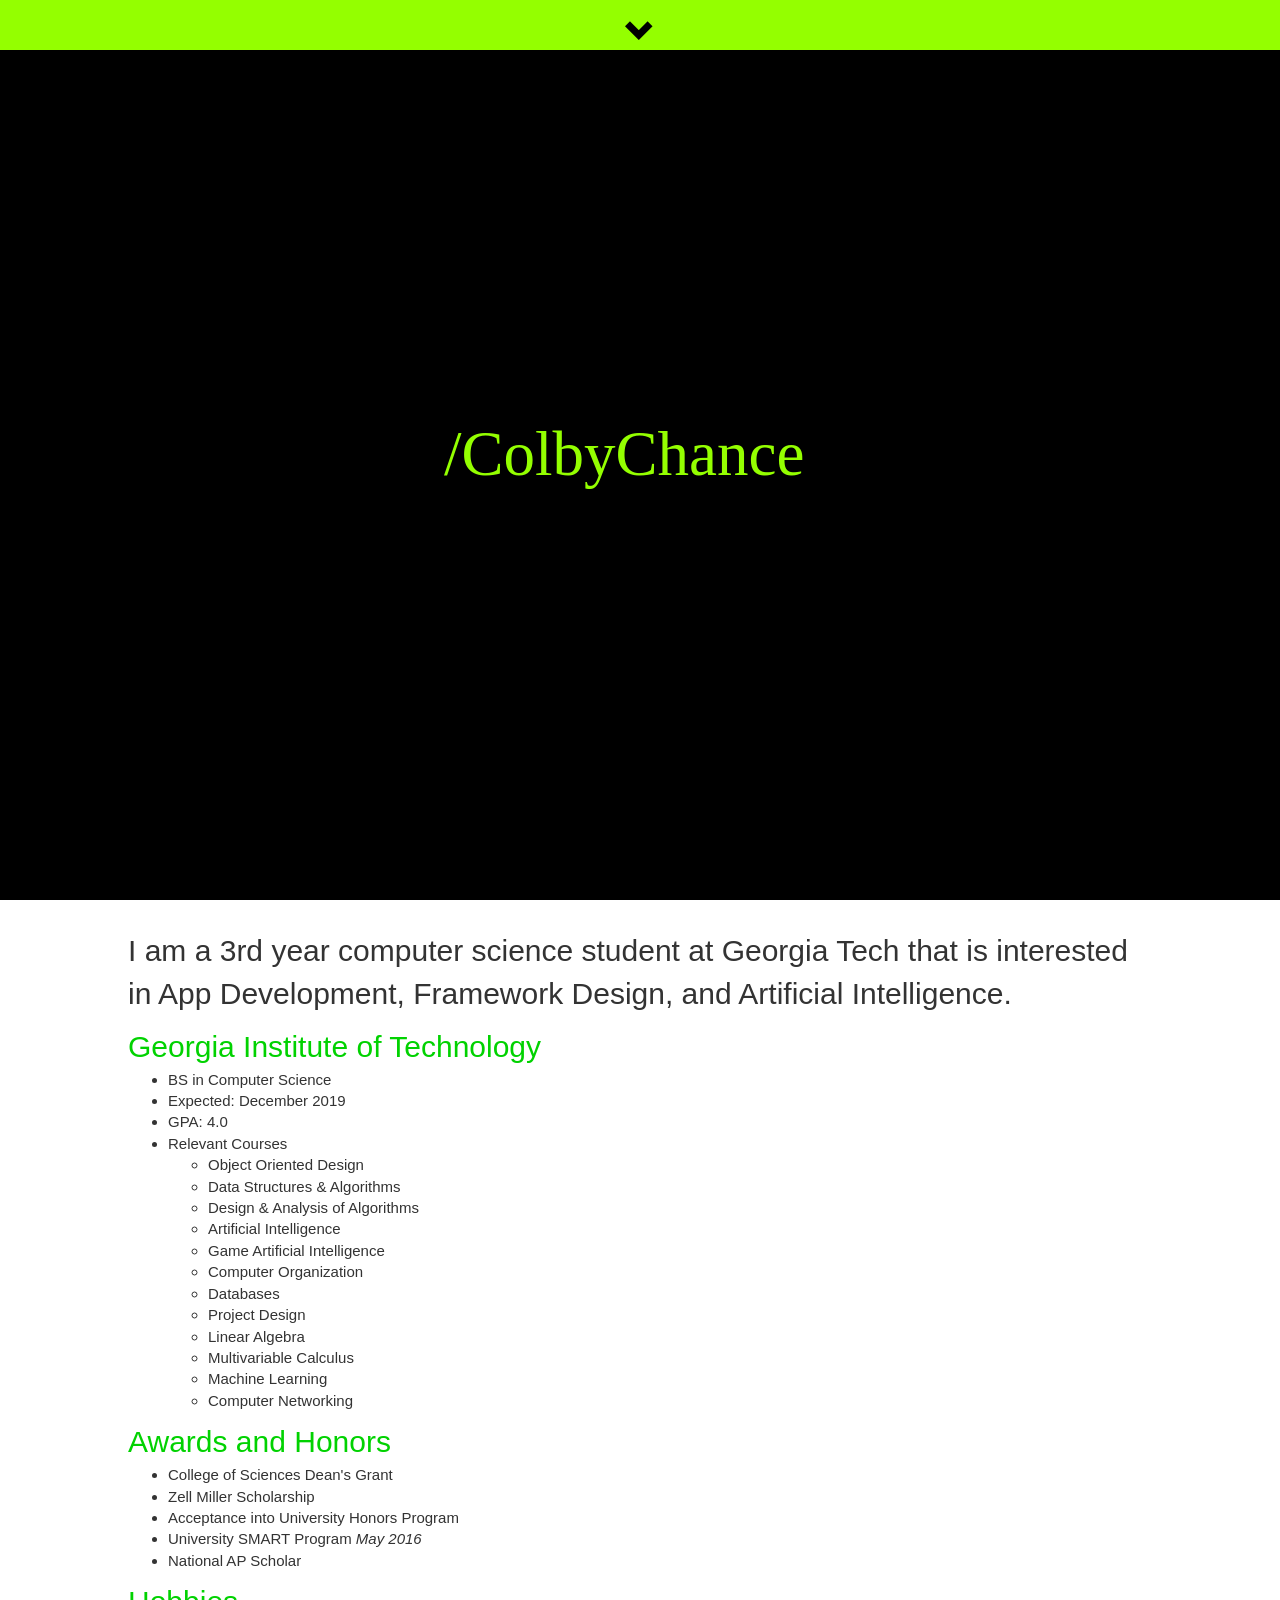
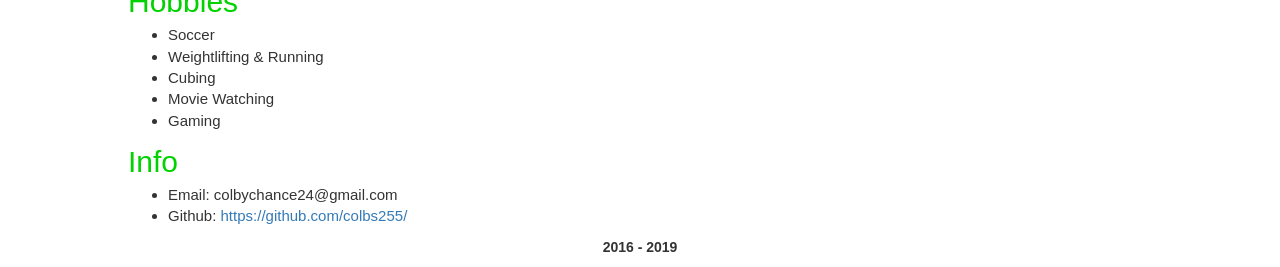
<file: index.html>
<!DOCTYPE html>
<html>
<head>
    <title>Colby Chance</title>
    <meta name="viewport" content="width=device-width, initial-scale=1">
    <link rel="stylesheet" href="https://maxcdn.bootstrapcdn.com/bootstrap/3.3.7/css/bootstrap.min.css">
    <script src="https://ajax.googleapis.com/ajax/libs/jquery/3.1.1/jquery.min.js"></script>
    <script src="https://maxcdn.bootstrapcdn.com/bootstrap/3.3.7/js/bootstrap.min.js"></script>
    <link rel="stylesheet" type="text/css" href="CSS-main.css">
    <script src="JS-bar.js"></script>
</head>
<body>
        <button type="button" class="btn btn-success side-button side-button-left" id="myLeftButton">Why Me</button>
        <button type="button" class="btn btn-success side-button side-button-right" id="myRightButton">Projects</button>
        
    
    
        <nav class="navbar navbar-light bg-faded" id="coverButton">
        <span class="glyphicon glyphicon-chevron-down navbar-text" id="downArrow"></span>
    </nav>
    <div class="jumbotron" id="jumbo">
        <div class="container">
            <h1 id="titleMain">/ColbyChance<span id="underLine">_</span></h1>
        </div>
    </div>

        <div id="myCarousel" class="carousel slide" data-ride="carousel" data-interval="false">
  <!-- Indicators -->
  <ol class="carousel-indicators">
    <li data-target="#myCarousel" data-slide-to="0"></li>
    <li data-target="#myCarousel" data-slide-to="1" class="active"></li>
    <li data-target="#myCarousel" data-slide-to="2"></li>
  </ol>

  <!-- Wrapper for slides -->
  <div class="carousel-inner" role="listbox">
<!--page1-->
    <div class="item">
        <ct>Experience</ct>
        <p><b>Google</b> <i>Software Engineering Intern</i></p>
        <ul>
                <li>Implemented in-app notification center feature in the Google Shopping iOS App with Swift</li>
                <li>Created notifications screen with custom gestures and animations</li>
                <li>Implemented swipe to delete feature with gesture recognizers
                <li>Made swipe feature generic so anything in the app can be swiped</li>
                <li>Built notifications badging system for app icon and bottom navigation bar</li>
                <li>Worked closely with UX Designers, Product Managers, and Backend Engineers</li>
                <li>Implemented voice over accessibility in app product pages</li>
        </ul>

        <p><b>Yahoo</b> <i>Software Engineering Intern</i></p>
        <ul>
            <li>Built foundation of iOS Payments SDK for Yahoo and AOL apps with Objective-C</li>
            <li>Created dynamic UI with Interface Builder and AutoLayouts for entering credit card info</li>
            <li>Worked on networking library for app communication with backend</li>
            <li>Implemented card scanning functionality with CardIO</li>
            <li>Used UITableView with custom cells to display payment options</li>
            <li>Implemented animations for flipping, removing, and adding credit cards</li>
            <li>Designed SDK with CocoaPods (created Podspec) and Kiwi for testing</li>
        </ul>
        
        
        <ct>Languages</ct>
        <div class="table-responsive">
        <table class="table table-hover checkTable">
        <thead>
            <tr>
                <th>Language</th>
                <th>Familiar</th>
                <th>Proficient</th>
                <th>Advanced</th>
            </tr>
        </thead>
        <tbody>
            <tr>
                <td>Java</td>
                <td><span class="glyphicon glyphicon-ok"></span></td>
                <td><span class="glyphicon glyphicon-ok"></span></td>
                <td><span class="glyphicon glyphicon-ok"></span></td>
            </tr>
            <tr>
                <td>Objective-C</td>
                <td><span class="glyphicon glyphicon-ok"></span></td>
                <td><span class="glyphicon glyphicon-ok"></span></td>
                <td><span class="glyphicon glyphicon-ok"></span></td>
            </tr>
            <tr>
                <td>Swift</td>
                <td><span class="glyphicon glyphicon-ok"></span></td>
                <td><span class="glyphicon glyphicon-ok"></span></td>
                <td></td>
            </tr>
            <tr>
                <td>Python</td>
                <td><span class="glyphicon glyphicon-ok"></span></td>
                <td><span class="glyphicon glyphicon-ok"></span></td>
                <td><span class="glyphicon glyphicon-ok"></span></td>
            </tr>
            
            <tr>
                <td>C</td>
                <td><span class="glyphicon glyphicon-ok"></span></td>
                <td><span class="glyphicon glyphicon-ok"></span>    </td>
                <td></td>
            </tr>

            <tr>
                <td>SQL</td>
                <td><span class="glyphicon glyphicon-ok"></span></td>
                <td></td>
                <td></td>
            </tr>

            <tr>
                <td>JavaScript</td>
                <td><span class="glyphicon glyphicon-ok"></span></td>
                <td><span class="glyphicon glyphicon-ok"></span></td>
                <td></td>
            </tr>
            <tr>
                <td>HTML</td>
                <td><span class="glyphicon glyphicon-ok"></span></td>
                <td><span class="glyphicon glyphicon-ok"></span></td>
                <td></td>
            </tr>
            <tr>
                <td>CSS</td>
                <td><span class="glyphicon glyphicon-ok"></span></td>
                <td><span class="glyphicon glyphicon-ok"></span></td>
                <td></td>
            </tr>
        </tbody>
        </table>
        </div>
        
        <ct>Tools</ct>
        <ul>
            <li>Git</li>
            <li>Xcode</li>
            <li>IntelliJ IDEA</li>
            <li>Kiwi</li>
            <li>Linux</li>
            <li>Bash</li>
            <li>MySQL</li>
            <li>Inkscape</li>
            <li>Bootstrap</li>
            <li>jQuery</li>
        </ul>
    </div>

<!--page2-->
    <div class="item active">
      <p class="normal">I am a 3rd year computer science student at Georgia Tech that is interested in App Development, Framework Design, and Artificial Intelligence.</p>
        <ct>Georgia Institute of Technology</ct>
        <ul>
            <li>BS in Computer Science</li>
            <li>Expected: December 2019</li>
            <li>GPA: 4.0</li>
            <li>Relevant Courses</li>
            <ul>
                <li>Object Oriented Design</li>
                <li>Data Structures &amp; Algorithms</li>
                <li>Design &amp; Analysis of Algorithms</li>
                <li>Artificial Intelligence</li>
                <li>Game Artificial Intelligence</li>
                <li>Computer Organization</li>
                <li>Databases</li>
                <li>Project Design</li>
                <li>Linear Algebra</li>
                <li>Multivariable Calculus</li>
                <li>Machine Learning</li>
                <li>Computer Networking</li>
            </ul>
        </ul>

        <ct>Awards and Honors</ct>
        <ul>
            <li>College of Sciences Dean's Grant</li>
            <li>Zell Miller Scholarship</li>
            <li>Acceptance into University Honors Program</li>
            <li>University SMART Program <i>May 2016</i></li>
            <li>National AP Scholar</li>
        </ul>

        <ct>Hobbies</ct>
        <ul>
            <li>Soccer</li>
            <li>Weightlifting &amp Running</li>
            <li>Cubing</li>
            <li>Movie Watching</li>
            <li>Gaming</li>
        </ul>

        <ct>Info</ct>
        <ul>
            <li>Email: colbychance24@gmail.com</li>
            <li>Github: <a href="https://github.com/colbs255/">https://github.com/colbs255/</a></li>

        </ul>
    </div>
<!--page3-->
    <div class="item">

        <div class="container-fluid">
        <ct>Spacescape - The Mission</ct>
        <img src="IMG-Spacescape1.png" align="right" class="img-responsive imgRight">
        <ul>
            <li>Designed space travel game with Apple's SpriteKit framework</li>
            <li>User strategically navigates around planets and wormholes to reach a destination while conserving as much fuel as possible</li>
            <li>Designed as a fun way to introduce players to orbital mechanics and  laws of motion. All objects have real physical properties like mass, density, elasticity, and angular/linear velocites.</li>
            <li>Fluid touch controls for navigating ship through tight spots</li>
            <li>Uses Apple's Core Data framework for data persistence</li>
            <li>Link: <a href="https://itunes.apple.com/us/app/spacescape-the-mission/id1281776437?mt=8">Spacescape - The Mission</a></li>
        </ul>
        </div>

        <div class="container-fluid">
        <ct>Jot &amp Focus : iPhone App</ct>
        <img src="IMG-jotFocus.png" align="right" class="img-responsive imgRight">
        <ul>
            <li>Designed pomodoro timer app with Apple's push notification, time, and graphics rendering APIs</li>
            <li>1,800 Downloads</li>
            <li>Users can quickly set a 25 minute timer for getting their work done then take a 5 minute break by pressing the short break button. This method has been shown to enhance productivity in the long run.</li>
            <li>App has a "Jot" feauture (implemented with Apple's Core Graphics framework) that allows users to quickly write down thoughts and reminders so they don't have to worry about forgetting anything while working.</li>
            <li>Link: <a href="https://itunes.apple.com/us/app/jot-focus/id1271231225?mt=8">Jot &amp Focus</a></li>
        </ul>
        </div>

        <div class="container-fluid">
        <ct>University Bus System Chrome Extension</ct>
        <img src="IMG-gtBuses3.jpeg" align="right" class="img-responsive imgRight">
        <ul>
            <li>Designed a Google Chrome etension that displays a live, interactive map with bus predictions, bus routes and stop locations</li>
            <li>Requests XML feed from GT Buses, parses XML and disaplays information with Google Maps API</li>
            <li>Link: <a href="https://chrome.google.com/webstore/detail/gt-buses/ohkljhkfhaonmnmfgglgmijjijkabjno?utm_source=gmail">GT Buses</a></li>
        </ul>
        </div>

        <div class="container-fluid">
        <ct>CodeHelp</ct>
        <img src="IMG-CodeHelp.jpeg" align="right" class="img-responsive imgRight">
        <ul>
            <li>Designed mobile friendly website that teaches Java, Python, and general programming concepts</li>
            <li>Focuses on teaching complete beginners</li>
            <li>Uses many examples to help beginners learn programming concepts.</li>
            <li>Focuses on teaching concepts and providing programming tools rather than encouraging memorization of specific tasks</li>
            <li>Style and effeciency are emphasized throughout the lessons. Users are taught how to think and write code in an effective fashion unlike many beginner courses</li>
            <li>Many challenges and examples to enhance programming skills</li>
            <li>HTML/CSS/JS coming soon</li>
            <li>Link: <a href="https://colbs255.github.io/CodeHelp/">CodeHelp</a></li>
        </ul>
        </div>

        <div class="container-fluid">
            <ct>High School Robotics Team</ct>
        <ul>
            <li>Lead programmer for high school robotics team</li>
            <li>Used Java to program autonomous and driver controlled modes</li>
            <li>In autonomous mode, robots scored points for navigating the field, dropping game pieces in buckets, and parking in special zones without a driver controlling the robot</li>
            <li>In driver controlled mode, robots received points for moving around debris, climbing up a ramp with obstacles and hanging from a bar</li>
            <li>Advanced to state finals</li>
        </ul>
        </div>

        <div class="container-fluid">
        <ct>Music Reading Game</ct>
        <ul>
            <img src="IMG-musicGame2.jpeg" align="right" class="img-responsive imgRight">
            <li>Mobile and Desktop friendly game that helps learn how to read music quickly</li>
            <li>Random note is displayed on staff and user must select the letter that corersponds to the note</li>
            <li>Game counts how many notes the user can get correct in 20 seconds</li>
            <li>Link: <a href="https://colbs255.github.io/MusicGame/">Music Game</a></li>
        </ul>
        </div>

        <div class="container-fluid">
            <ct>Matrix Library</ct>
        <ul>
            <li>Java library that allows uers to perform vector and general matrix operations including:</li>
            <ul>
                <li>Multiplication, addition, subtraction</li>
                <li>Scaling</li>
                <li>Row reduction</li>
                <li>Eigenvectors/Eigenvalues</li>
                <li>Transpotion</li>
                <li>Rank and Nullity</li>
                <li>Inversion</li>
                <li>Dot products, projections, angles, and more</li>
            </ul>
            <li>Link: <a href="https://github.com/colbs255/Matrix">Matrix Library</a></li>
        </ul>
        </div>


    </div>
  </div>

  <!-- Left and right controls -->
<!--
  <a class="left carousel-control" href="#myCarousel" role="button" data-slide="prev">
    <span class="glyphicon glyphicon-chevron-left myNavs" aria-hidden="true"></span>
    <span class="sr-only">Previous</span>
  </a>
  <a class="right carousel-control" href="#myCarousel" role="button" data-slide="next">
    <span class="glyphicon glyphicon-chevron-right myNavs" aria-hidden="true"></span>
    <span class="sr-only">Next</span>
  </a>
-->
</div>

    <footer>
        <p><b>2016 - 2019</b></p>
      </footer>

<script src="JS-main.js"></script>
</body>
</html>
</file>
<file: CSS-main.css>
#jumbo {
    background-color: black;
    color: #94FF00;
    text-align: center;
    display: flex;
    align-items: center;
    z-index: 2;
    position: relative;
}

.absBar {
    z-index: 9999;
    position: absolute;
}

.fixedBar {
    z-index: 9999;
    position: fixed;
    left: 0;
    top: 0;
}

ct {
    color: #01D200;
    font-size: 30px;
    
}

footer {
/*    background-color: #94FF00;*/
}

footer > p {
    text-align: center;
    color: blackl
}

.jumbotron {
    height: 100vh;
}

#titleMain {
/*    border: 3px solid;*/
    font-family: andalemono;
}

topTitle {
    color: black;
    font-size: 30px;
    font-family: andalemono;
    text-align: center;
}

#changedPadding {
    padding-left: 13%;
    padding-right: 13%;
}

#coverButton {
    color: black;
    background-color: #94FF00;
    width: 100%;
    height: 5%;
    z-index: 9999;
    position: fixed;
    top: 0;
    border: none;
    text-align: center;
    border-radius: 0px;
    display: inline-block;
    float: none;
}

#downArrow {
    font-size: 30px;
    text-align: center;
    float: none;
}

.carousel-control.left, .carousel-control.right {
    background-image: none;
    width: 6%;
    background-color: white;
    opacity: 1;
}
.myNavs {
    color: black;
}

.item {
    padding-left: 10%;
    padding-right: 10%;
}

li {
    font-size: 15px;
}
.imgRight {
    margin-top: 5px;
    margin-left: 5px;
    border: 1px solid #01D200;
}

tbody tr > :first-child {
    text-align: center;
}

tr td {
    text-align: center;
}

.glyphicon-ok {
    color: #01D200;
}

.checkTable th {
    text-align: center;
}

.normal {
    font-size: 30px;
}

/*Side button*/

.side-button {
    position: fixed;
    bottom: 50%;
    color: black;
    z-index: 1;
    background-color: #94FF00;
    border-color: dimgray;
    border-width: 1px;
/*    visibility: hidden;*/
    width: 100px;
}

.side-button:hover {
    background-color: lightgray;
    color: black;
}

.side-button:focus {
    background-color: #94FF00;
    color: black;
    outline: 0;
}

.side-button:active:focus {
    background-color: #01D200;
    border-color: dimgray;
}

.side-button-left {
    left: -23px;
    transform: rotate(270deg);
}

.side-button-right {
    right: -23px;
    transform: rotate(90deg)
}
</file>
